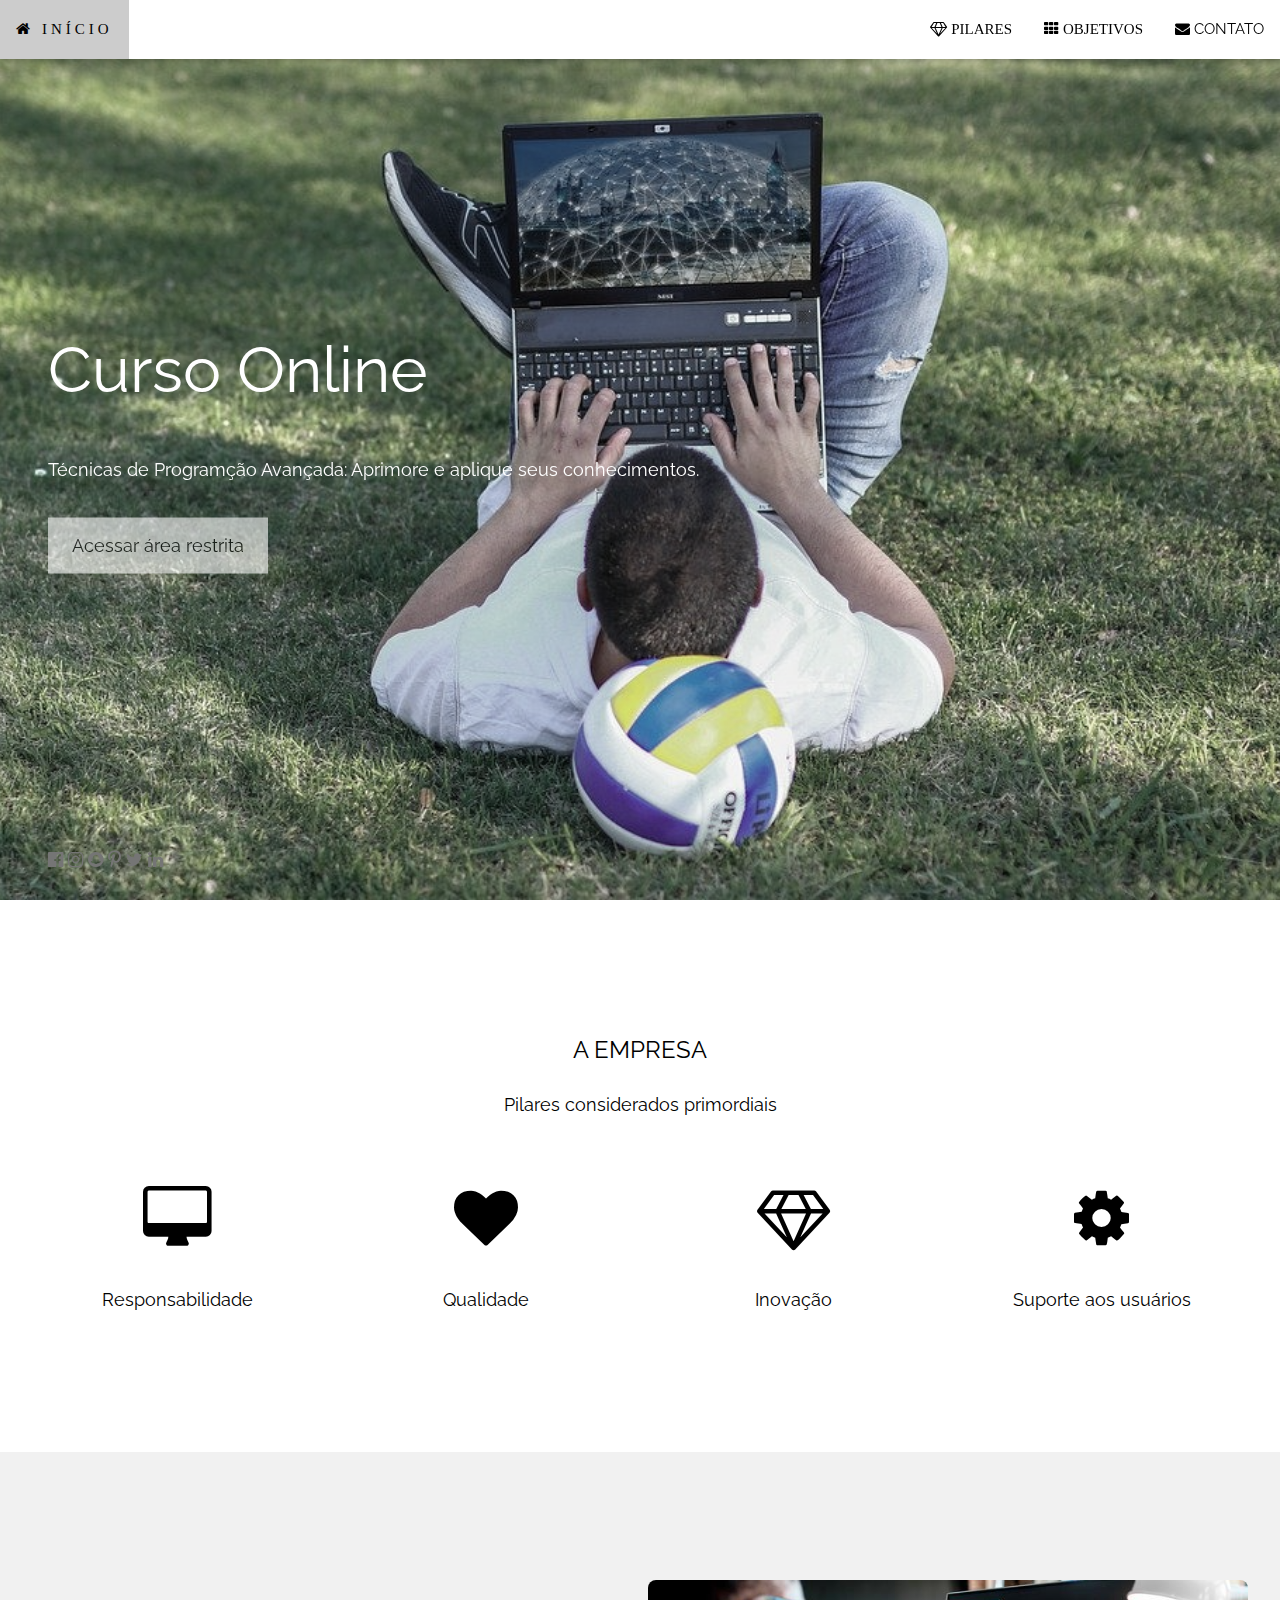
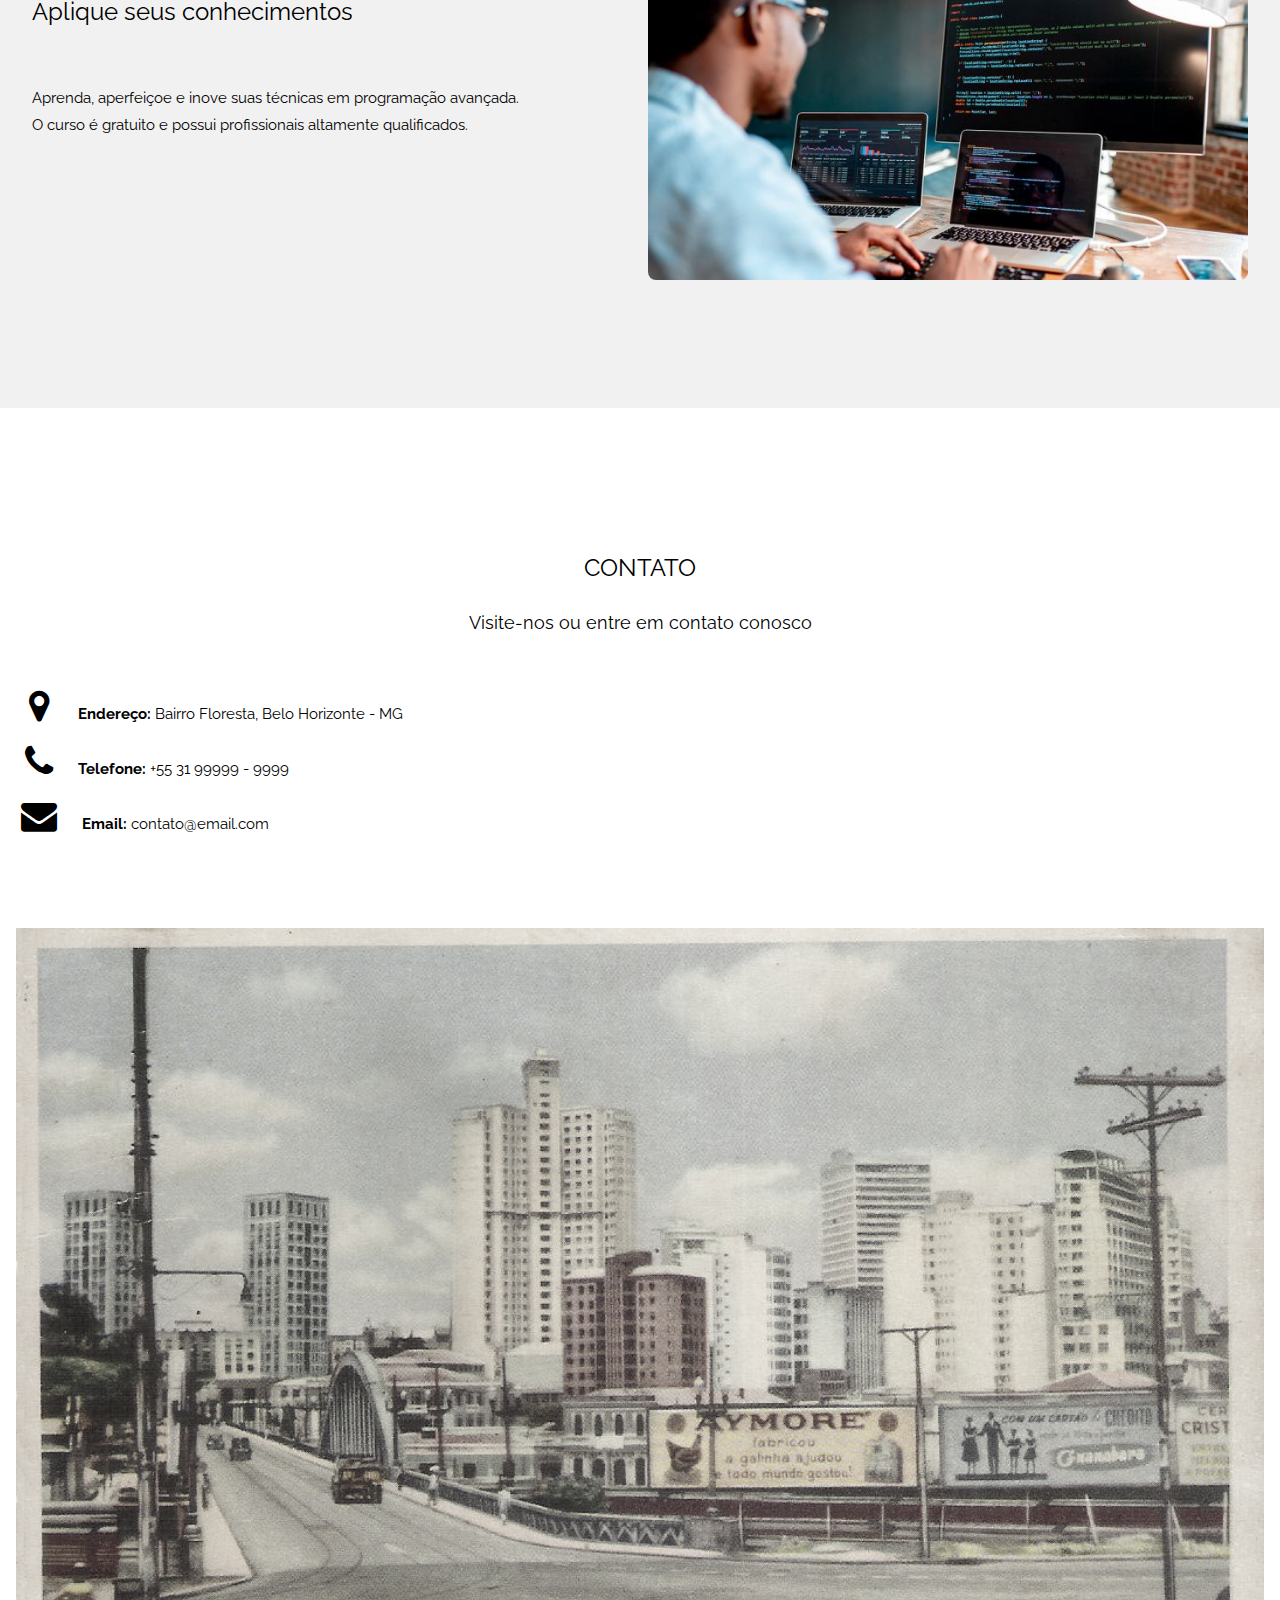
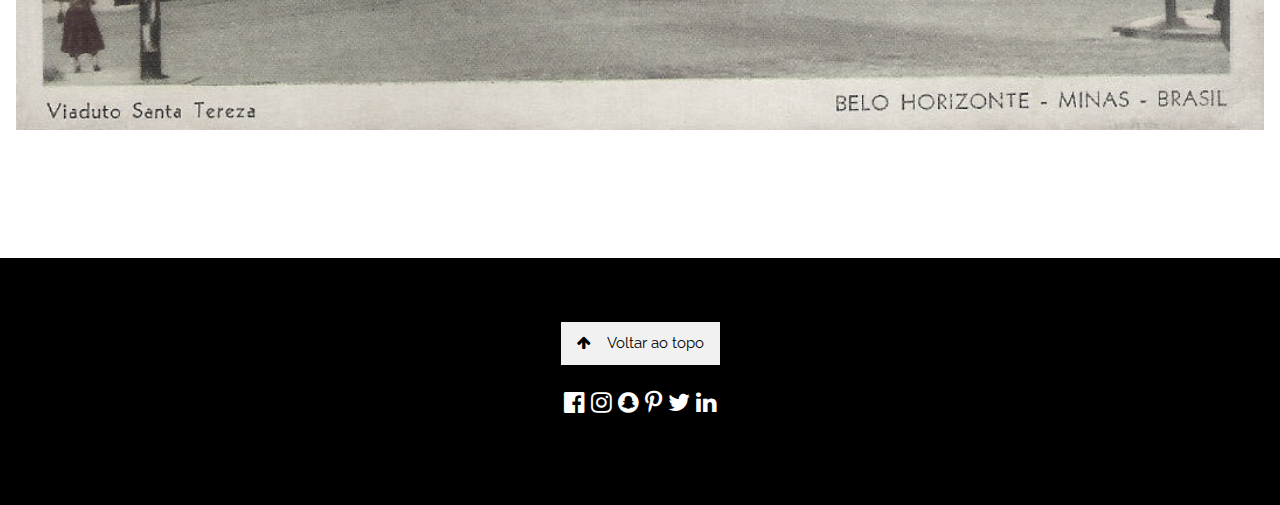
<file: cursocrud/index.html>
<!DOCTYPE html>
<html>
<title>Curso Online</title>
<meta charset="UTF-8">
<meta name="viewport" content="width=device-width, initial-scale=1">
<link rel="stylesheet" href="https://www.w3schools.com/w3css/4/w3.css">
<link rel="stylesheet" href="https://fonts.googleapis.com/css?family=Raleway">
<link rel="stylesheet" href="https://cdnjs.cloudflare.com/ajax/libs/font-awesome/4.7.0/css/font-awesome.min.css">
<style>
body,h1,h2,h3,h4,h5,h6 {font-family: "Raleway", sans-serif}

body, html {
  height: 100%;
  line-height: 1.8;
}

.bgimg-1 {
  background-position: center;
  background-size: cover;
  background-image: url("img/inicio.jpg");
  min-height: 100%;
}

.w3-bar .w3-button {
  padding: 16px;
}
</style>
<body>

<div class="w3-top">
  <div class="w3-bar w3-white w3-card" id="myNavbar">
    <a href="#inicio" class="w3-bar-item w3-button w3-wide"><i class="fa fa-home"> INÍCIO</i></a>
    <div class="w3-right w3-hide-small">
      <a href="#pilares" class="w3-bar-item w3-button"><i class="fa fa-diamond"> PILARES</i></a>
      <a href="#objetivo" class="w3-bar-item w3-button"><i class="fa fa-th"> OBJETIVOS</i></a>
      <a href="#contato" class="w3-bar-item w3-button"><i class="fa fa-envelope"></i> CONTATO</a>
    </div>
    <a href="javascript:void(0)" class="w3-bar-item w3-button w3-right w3-hide-large w3-hide-medium" onclick="w3_open()">
      <i class="fa fa-bars"></i>
    </a>
  </div>
</div>
<nav class="w3-sidebar w3-bar-block w3-black w3-card w3-animate-left w3-hide-medium w3-hide-large" style="display:none" id="mySidebar">
  <a href="javascript:void(0)" onclick="w3_close()" class="w3-bar-item w3-button w3-large w3-padding-16">Close ×</a>
  <a href="#pilares" onclick="w3_close()" class="w3-bar-item w3-button">PILARES</a>
  <a href="#contato" onclick="w3_close()" class="w3-bar-item w3-button">CONTATO</a>
  <a href="#objetivo" onclick="w3_close()" class="w3-bar-item w3-button">OBJETIVO</a>
</nav>
<header class="bgimg-1 w3-display-container w3-grayscale-min" id="inicio">
  <div class="w3-display-left w3-text-white" style="padding:48px">
    <span class="w3-jumbo w3-hide-small">Curso Online</span><br>
    <span class="w3-xxlarge w3-hide-large w3-hide-medium">Aprimore e aplique seus conhecimentos.</span><br>
    <span class="w3-large">Técnicas de Programção Avançada: Aprimore e aplique seus conhecimentos.</span>
    <p><a href="login.php" class="w3-button w3-white w3-padding-large w3-large w3-margin-top w3-opacity w3-hover-opacity-off">Acessar área restrita</a></p>
  </div>
  <div class="w3-display-bottomleft w3-text-grey w3-large" style="padding:24px 48px">
    <i class="fa fa-facebook-official w3-hover-opacity"></i>
    <i class="fa fa-instagram w3-hover-opacity"></i>
    <i class="fa fa-snapchat w3-hover-opacity"></i>
    <i class="fa fa-pinterest-p w3-hover-opacity"></i>
    <i class="fa fa-twitter w3-hover-opacity"></i>
    <i class="fa fa-linkedin w3-hover-opacity"></i>
  </div>
</header>
<div class="w3-container" style="padding:118px 16px" id="pilares">
  <h3 class="w3-center">A EMPRESA</h3>
  <p class="w3-center w3-large">Pilares considerados primordiais</p>
  <div class="w3-row-padding w3-center" style="margin-top:64px">
    <div class="w3-quarter">
      <i class="fa fa-desktop w3-margin-bottom w3-jumbo w3-center"></i>
      <p class="w3-large">Responsabilidade</p>
    </div>
    <div class="w3-quarter">
      <i class="fa fa-heart w3-margin-bottom w3-jumbo"></i>
      <p class="w3-large">Qualidade</p>
    </div>
    <div class="w3-quarter">
      <i class="fa fa-diamond w3-margin-bottom w3-jumbo"></i>
      <p class="w3-large">Inovação</p>
    </div>
    <div class="w3-quarter">
      <i class="fa fa-cog w3-margin-bottom w3-jumbo"></i>
      <p class="w3-large">Suporte aos usuários</p>
    </div>
  </div>
</div>
<div class="w3-container w3-light-grey" style="padding:128px 16px" id="objetivo">
  <div class="w3-row-padding">
    <div class="w3-col m6">
      <h3>Aplique seus conhecimentos</h3>
      <br>
      <p>Aprenda, aperfeiçoe e inove suas técnicas em programação avançada.<br>O curso é gratuito e possui 
      profissionais altamente qualificados.</p>
    </div>
    <div class="w3-col m6">
      <img class="w3-image w3-round-large" src="img/computador.jpg" alt="Buildings" width="700" height="394">
    </div>
  </div>
</div>
<div class="w3-container" style="padding:128px 16px" id="contato">
  <h3 class="w3-center">CONTATO</h3>
  <p class="w3-center w3-large">Visite-nos ou entre em contato conosco</p>
  <div style="margin-top:48px">
    <p><i class="fa fa-map-marker fa-fw w3-xxlarge w3-margin-right"></i><b>Endereço:</b> Bairro Floresta, Belo Horizonte - MG</p>
    <p><i class="fa fa-phone fa-fw w3-xxlarge w3-margin-right"></i><b>Telefone:</b> +55 31 99999 - 9999 </p>
    <p><i class="fa fa-envelope fa-fw w3-xxlarge w3-margin-right"></i> <b>Email:</b> contato@email.com</p>
    <br>
    <img src="img/viaduto.jpg" class="w3-image w3-greyscale" style="width:100%;margin-top:48px">
  </div>
</div>
<footer class="w3-center w3-black w3-padding-64">
  <a href="#inicio" class="w3-button w3-light-grey"><i class="fa fa-arrow-up w3-margin-right"></i>Voltar ao topo</a>
  <div class="w3-xlarge w3-section">
    <i class="fa fa-facebook-official w3-hover-opacity"></i>
    <i class="fa fa-instagram w3-hover-opacity"></i>
    <i class="fa fa-snapchat w3-hover-opacity"></i>
    <i class="fa fa-pinterest-p w3-hover-opacity"></i>
    <i class="fa fa-twitter w3-hover-opacity"></i>
    <i class="fa fa-linkedin w3-hover-opacity"></i>
  </div>
</footer>
 
<script>
function onClick(element) {
  document.getElementById("img01").src = element.src;
  document.getElementById("modal01").style.display = "block";
  var captionText = document.getElementById("caption");
  captionText.innerHTML = element.alt;
}

var mySidebar = document.getElementById("mySidebar");

function w3_open() {
  if (mySidebar.style.display === 'block') {
    mySidebar.style.display = 'none';
  } else {
    mySidebar.style.display = 'block';
  }
}

function w3_close() {
    mySidebar.style.display = "none";
}
</script>

</body>
</html>
</file>
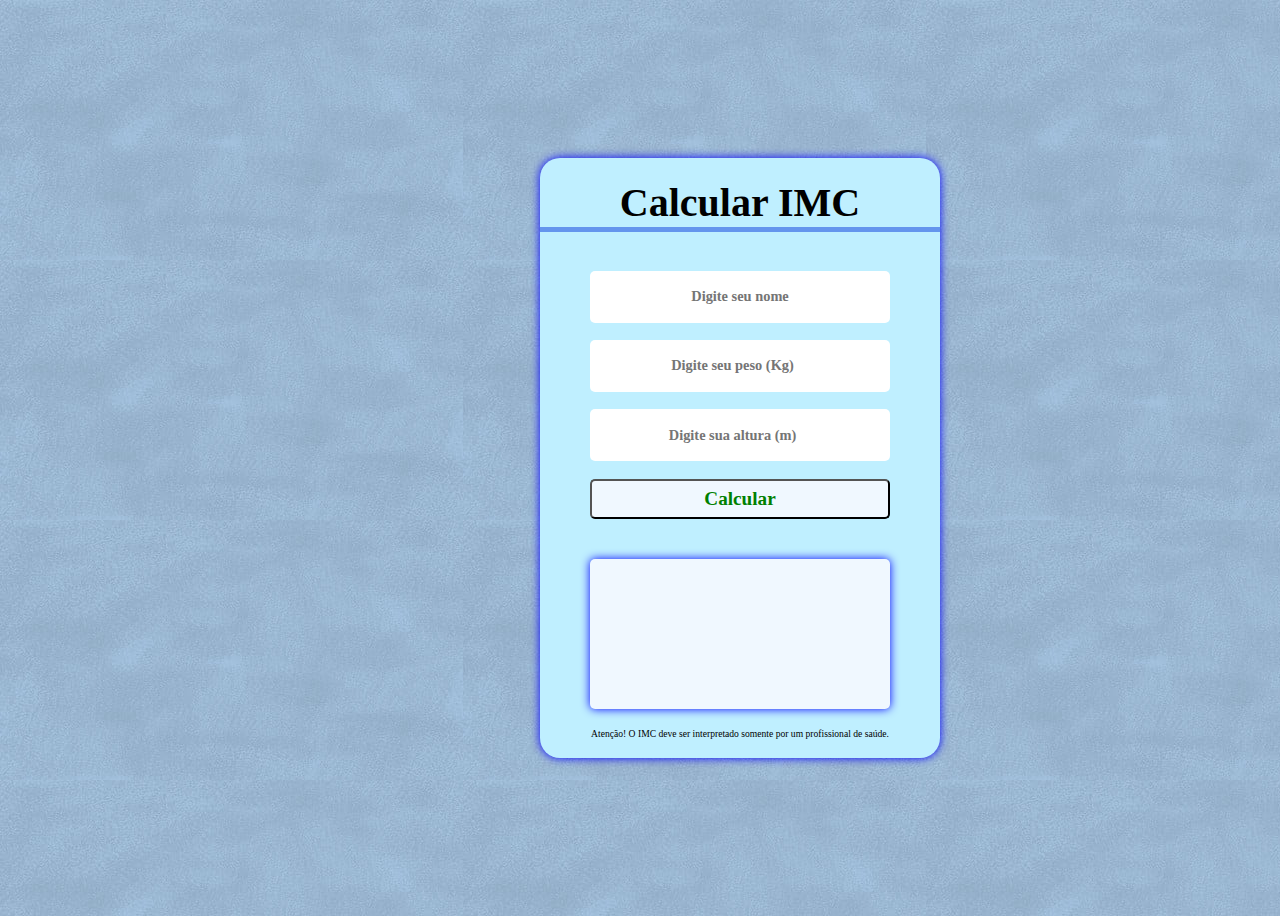
<file: IMC/index.html>
<!DOCTYPE html>
<html lang="en">
  <head>
    <meta charset="UTF-8">
    <meta name="viewport" content="width=device-width, initial-scale=1.0">
    <title>IMC</title>
    <link rel="stylesheet" href="estilo.css">
    <body background="fundo.jpg">
        <body leftmargin="100">
        <body leftmargin="50">   
 </head>
  <body>
    <main>
      <div class="section">
        <div class="title"> Calcular IMC </div>
        <div class="input">
             <input placeholder="Digite seu nome" type="text" id='nome' required="required">
        </div>
        <div class="input">
          <input placeholder="Digite seu peso (Kg)" type="number" id='peso' required="required" >
      </div>
        <div class="input">
            <input  placeholder="Digite sua altura (m)"  type="number" id='altura'required="required">
        </div>
        <button id='calcular' src="script.js">Calcular</button>
        <div class="result" id='resultado'></div>
        <footer> Atenção! O IMC deve ser interpretado somente por um profissional de saúde. </footer>  
      </div>
    </main>
    <script src="script.js"></script>
  </body>
</html>
</file>
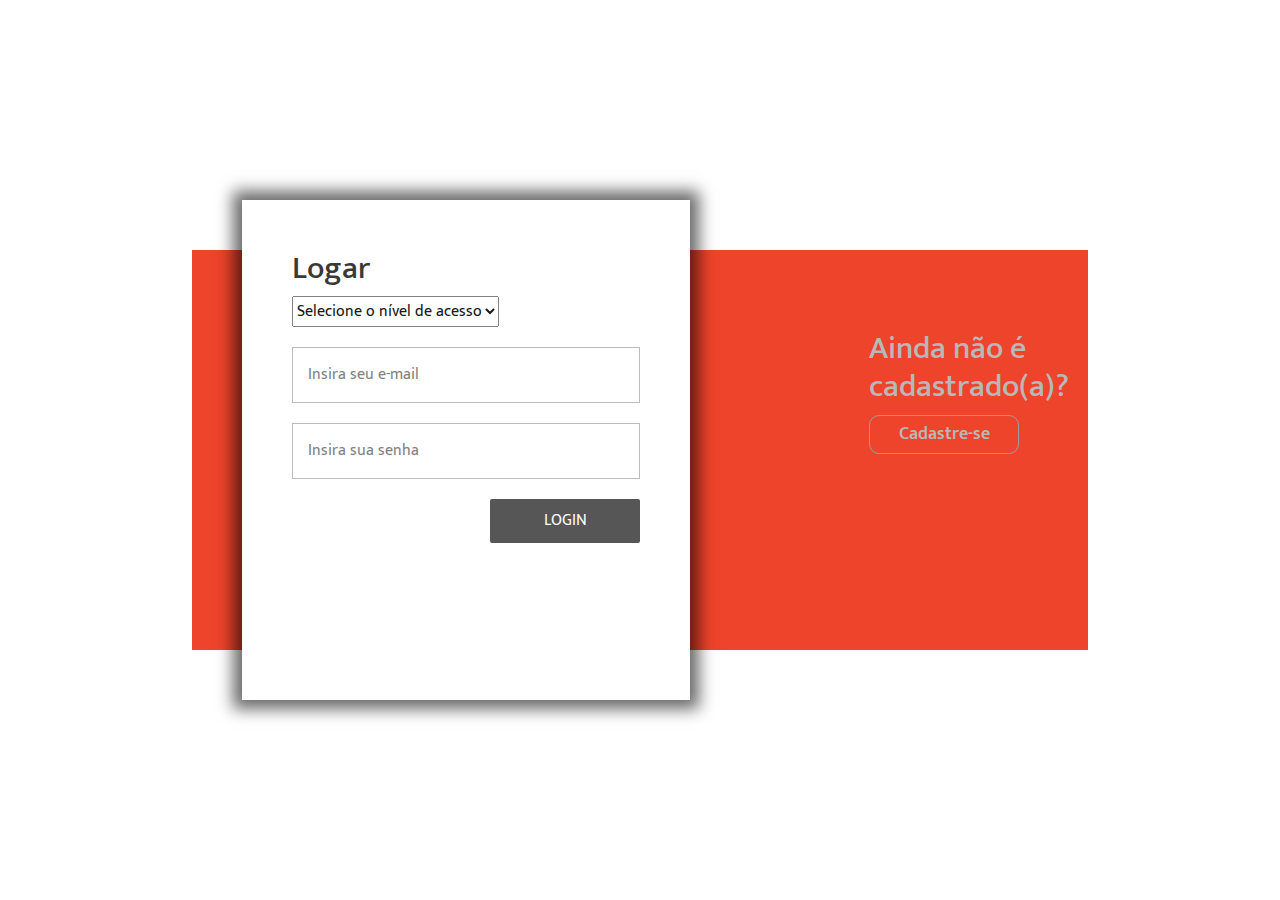
<file: cursocrud/login.html>
<!DOCTYPE html>
<html lang="en">
<head>
    <meta charset="utf-8">
    <meta name="robots" content="noindex, nofollow">
    <title>Área Restrita</title>
        <meta name="viewport" content="width=device-width, initial-scale=1">
    <link href="//maxcdn.bootstrapcdn.com/bootstrap/4.0.0/css/bootstrap.min.css" rel="stylesheet" id="bootstrap-css">
    <style type="text/css">
@import url('https://fonts.googleapis.com/css?family=Mukta');
body{
  font-family: 'Mukta', sans-serif;
	height:100vh;
	min-height:550px;
	background-image: url(http://www.planwallpaper.com/static/images/Free-Wallpaper-Nature-Scenes.jpg);
	background-repeat: no-repeat;
	background-size:cover;
	background-position:center;
	position:relative;
    overflow-y: hidden;
}
a{
  text-decoration:none;
  color:#444444;
}
.login-reg-panel{
    position: relative;
    top: 50%;
    transform: translateY(-50%);
	text-align:center;
    width:70%;
	right:0;left:0;
    margin:auto;
    height:400px;
    background-color: rgba(236, 48, 20, 0.9);
}
.white-panel{
    background-color: rgba(255,255, 255, 1);
    height:500px;
    position:absolute;
    top:-50px;
    width:50%;
    right:calc(50% - 50px);
    transition:.3s ease-in-out;
    z-index:0;
    box-shadow: 0 0 15px 9px #00000096;
}
.login-reg-panel input[type="radio"]{
    position:relative;
    display:none;
}
.login-reg-panel{
    color:#B8B8B8;
}
.login-reg-panel #label-login, 
.login-reg-panel #label-register{
    border:1px solid #9E9E9E;
    padding:5px 5px;
    width:150px;
    display:block;
    text-align:center;
    border-radius:10px;
    cursor:pointer;
    font-weight: 600;
    font-size: 18px;
}
.login-info-box{
    width:30%;
    padding:0 50px;
    top:20%;
    left:0;
    position:absolute;
    text-align:left;
}
.register-info-box{
    width:30%;
    padding:0 50px;
    top:20%;
    right:0;
    position:absolute;
    text-align:left;
    
}
.right-log{right:50px !important;}

.login-show, 
.register-show{
    z-index: 1;
    display:none;
    opacity:0;
    transition:0.3s ease-in-out;
    color:#242424;
    text-align:left;
    padding:50px;
}
.show-log-panel{
    display:block;
    opacity:0.9;
}
.login-show input[type="text"], .login-show input[type="password"]{
    width: 100%;
    display: block;
    margin:20px 0;
    padding: 15px;
    border: 1px solid #b5b5b5;
    outline: none;
}
.login-show input[type="button"] {
    max-width: 150px;
    width: 100%;
    background: #444444;
    color: #f9f9f9;
    border: none;
    padding: 10px;
    text-transform: uppercase;
    border-radius: 2px;
    float:right;
    cursor:pointer;
}
.login-show a{
    display:inline-block;
    padding:10px 0;
}

.register-show input[type="text"], .register-show input[type="password"]{
    width: 100%;
    display: block;
    margin:20px 0;
    padding: 15px;
    border: 1px solid #b5b5b5;
    outline: none;
}
.register-show input[type="button"] {
    max-width: 150px;
    width: 100%;
    background: #444444;
    color: #f9f9f9;
    border: none;
    padding: 10px;
    text-transform: uppercase;
    border-radius: 2px;
    float:right;
    cursor:pointer;
}
.credit {
    position:absolute;
    bottom:10px;
    left:10px;
    color: #3B3B25;
    margin: 0;
    padding: 0;
    font-family: Arial,sans-serif;
    text-transform: uppercase;
    font-size: 12px;
    font-weight: bold;
    letter-spacing: 1px;
    z-index: 99;
}
a{
  text-decoration:none;
  color:#2c7715;
}
    
    
        </style>
    <script src="//cdnjs.cloudflare.com/ajax/libs/jquery/3.2.1/jquery.min.js"></script>
    <script src="//maxcdn.bootstrapcdn.com/bootstrap/4.0.0/js/bootstrap.min.js"></script>
    <script type="text/javascript">
        window.alert = function(){};
        var defaultCSS = document.getElementById('bootstrap-css');
        function changeCSS(css){
            if(css) $('head > link').filter(':first').replaceWith('<link rel="stylesheet" href="'+ css +'" type="text/css" />'); 
            else $('head > link').filter(':first').replaceWith(defaultCSS); 
        }
        $( document ).ready(function() {
          var iframe_height = parseInt($('html').height()); 
          window.parent.postMessage( iframe_height, 'https://bootsnipp.com');
        });
    </script>
</head>
<body>
    <div class="login-reg-panel">
		<div class="login-info-box">
			<h2>Já possui conta?</h2>
			<label id="label-register" for="log-reg-show">Login</label>
			<input type="radio" name="active-log-panel" id="log-reg-show"  checked="checked">
		</div>				
		<div class="register-info-box">
			<h2>Ainda não é cadastrado(a)?</h2>
			<label id="label-login" for="log-login-show">Cadastre-se</label>
			<input type="radio" name="active-log-panel" id="log-login-show">
		</div>                    
		<div class="white-panel">
			<div class="login-show">
				<h2>Logar</h2>
                           <select>
                                   <option value="nivel" selected disabled> Selecione o nível de acesso </option>
                                   <option value="professor">Professor</option>
                                   <option value="aluno">Aluno</option>
                           </select>
				<input type="text" placeholder="Insira seu e-mail">
				<input type="password" placeholder="Insira sua senha"> 
                                <input type="button" value="Login">
			</div>
			<div class="register-show">
				<h2>Cadastrar</h2>
                                <br>                             
                        <select>
                           <option value="nivel" selected disabled> Selecione o nível de acesso </option>
                           <option value="professor">Professor</option>
                           <option value="aluno">Aluno</option>
                           </select>
				<input type="text" placeholder="Insira seu e-mail">
				<input type="password" placeholder="Insira sua senha">
				<input type="button" value="Registrar">
			</div>
		</div>
	</div>	<script type="text/javascript">
	
    $(document).ready(function(){
    $('.login-info-box').fadeOut();
    $('.login-show').addClass('show-log-panel');
});


$('.login-reg-panel input[type="radio"]').on('change', function() {
    if($('#log-login-show').is(':checked')) {
        $('.register-info-box').fadeOut(); 
        $('.login-info-box').fadeIn();
        
        $('.white-panel').addClass('right-log');
        $('.register-show').addClass('show-log-panel');
        $('.login-show').removeClass('show-log-panel');
        
    }
    else if($('#log-reg-show').is(':checked')) {
        $('.register-info-box').fadeIn();
        $('.login-info-box').fadeOut();
        
        $('.white-panel').removeClass('right-log');
        
        $('.login-show').addClass('show-log-panel');
        $('.register-show').removeClass('show-log-panel');
    }
});
  
	</script>
</body>
</html>
</file>
<file: IMC/estilo.css>
main{
    display: flex;
    width: 100vw;
    height: 100vh;
    justify-content: center;
    align-items: center;
  
  }
  
  .section{
    display: flex;
    flex-direction: column;
    background: rgb(191 239 255);
    width: 400px;
    height: 600px;
    align-items: center;
    justify-content: space-evenly;
    border-radius: 20px;
    box-shadow: 0 0 10px blue;
  }
  
  .title{
    display: flex;
    justify-content: center;
    align-items: center;
    width: 100%;
    height: 50px;
    font: bold 2.5rem serif;
    border-bottom: solid 5px rgb(100 149 237);
    margin-bottom: 20px;
  }
  
  .input {
    display: flex;
    width: 300px;
    height: 50px;
    justify-content: center;
    align-items: center;
  }
  .input input {
    width: 500px;
    height: 50px;
    border-radius: 5px;
    border:none;
    outline: 0;
    font: bold 0.9rem bold;
    text-align: center;
  }
  
   button{
    width: 300px;
    height: 40px;
    font: bold 1.2rem bold;
    background: rgb(240 248 255);
    color: green;
    outline: none;
    border-radius: 5px;
    cursor: pointer;
  }
  
  .result{
    display: flex;
    margin-top: 20px;
    align-items: justify;
    width: 300px;
    height: 150px;
    border-radius: 5px;
    font: normal 1.0rem bold;
    box-shadow: 0px 0px 10px blue;
    background: rgb(240 248 255	);
    color: blue;
    padding: 20px;
    box-sizing: border-box;
    user-select: none;
    text-align: justify;
  }
  footer { 
    font: normal 0.6rem bold;
    text-align: center;
  }
</file>
